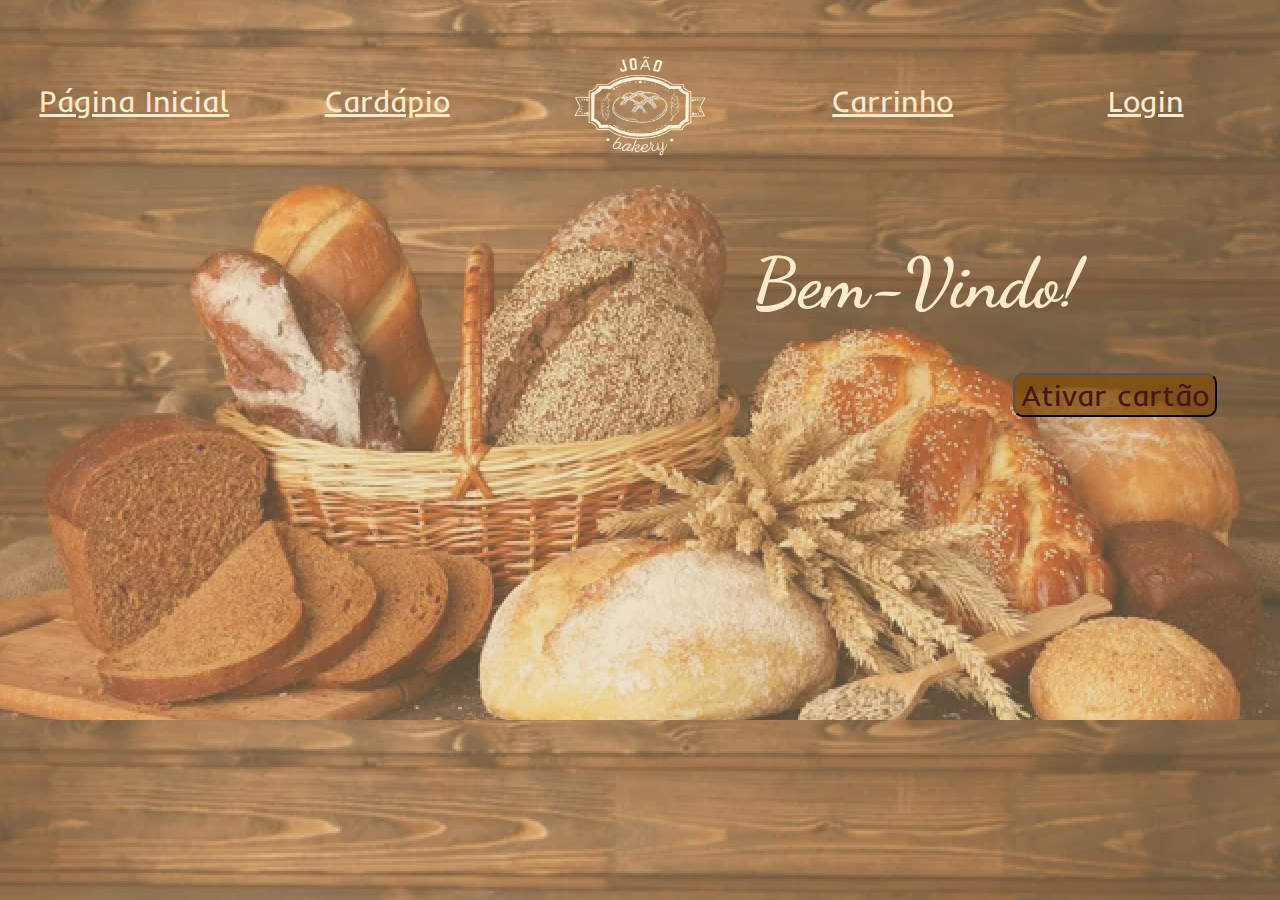
<file: index.html>
<!DOCTYPE html>
<html lang="pt-br">
<head>
    <meta charset="UTF-8">
    <meta name="viewport" content="width=device-width, initial-scale=1.0">
    <link rel="stylesheet" href="style.css">
    <title>Padaria do João</title>
</head>
<body class="body-home">
    <header class="header-principal">
        
    <nav class="menu">
        <a href="#" class="tamanho-menu">Página Inicial</a>
        <a href="/cardapio.html" class="tamanho-menu">Cardápio</a> 
        <div class="title-header tamanho-menu">
            <img src="./image/logojoao.png" alt="logo">
        </div>
        <a href="/carrinho.html" class="tamanho-menu">Carrinho</a>
        <a href="login.html" class="tamanho-menu">Login</a>
    </nav>
    </header>
    <main>
        <h1>Bem-Vindo!</h1>
        <div class="botao">
        <button class="botao-cartao">Ativar cartão</button>
    </div>
    </main>
</body>
</html>
</file>
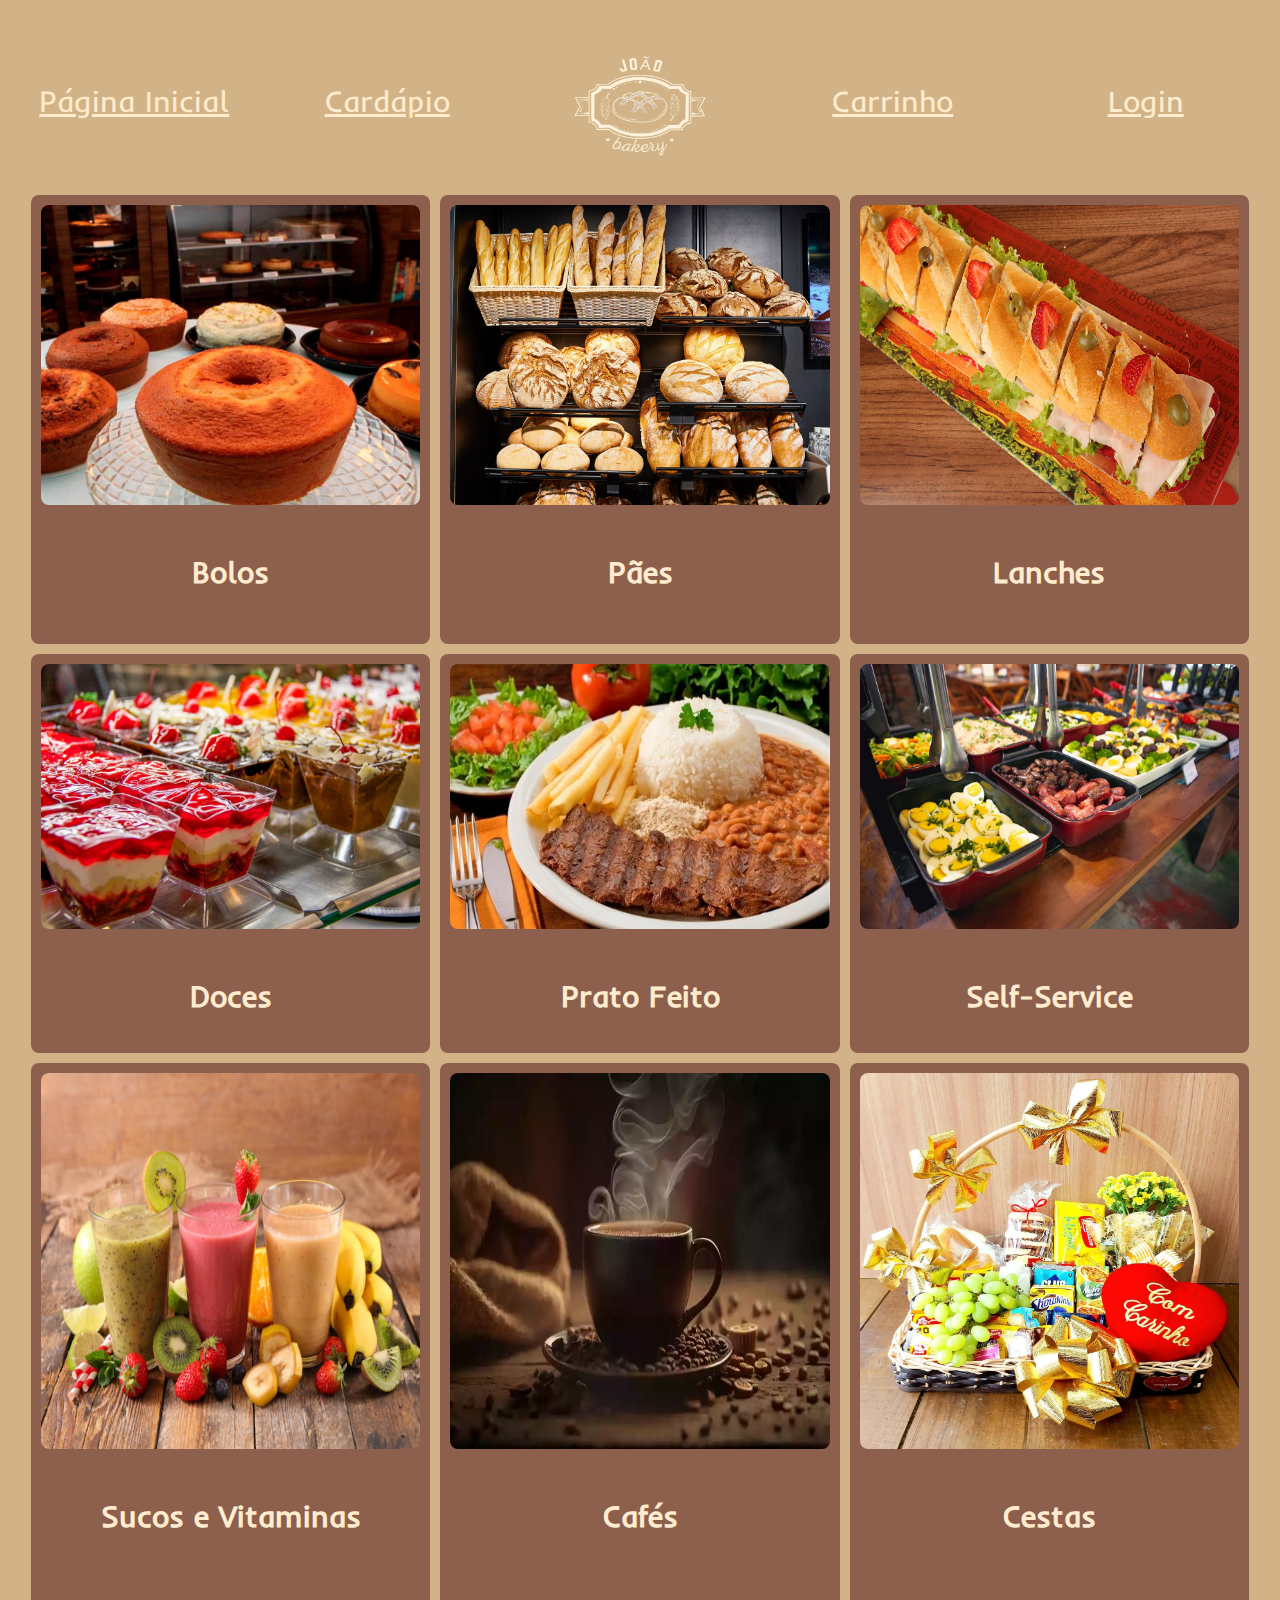
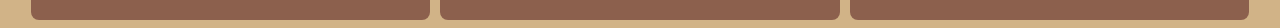
<file: cardapio.html>
<!DOCTYPE html>
<html lang="pt-br">
<head>
    <meta charset="UTF-8">
    <meta name="viewport" content="width=device-width, initial-scale=1.0">
    <link rel="stylesheet" href="style.css">
</head>
<body>
    <header class="header-principal">        
         <nav class="menu">
            <a href="/index.html" class="tamanho-menu">Página Inicial</a>
            <a href="#" class="tamanho-menu">Cardápio</a> 
            <div class="title-header tamanho-menu">
                <img src="./image/logojoao.png" alt="logo">
            </div>
            <a href="/carrinho.html" class="tamanho-menu">Carrinho</a>
            <a href="/login.html" class="tamanho-menu">Login</a>
        </nav>
    </header>
    <main class="itens-cardapio">
        <div class="itens">
            <img src="./image/bolo.jpg" alt="Bolo">
            <h4>Bolos</h4>
        </div>
        <div class="itens">
            <img src="./image/paes.jpg" alt="paes">
            <h4>Pães</h4>
        </div>
        <div class="itens">
            <img src="./image/lanche.jpg" alt="lanche">
            <h4>Lanches</h4>
        </div>
        <div class="itens">
            <img src="./image/Doces.jpg" alt="doce">
            <h4>Doces</h4>
        </div>
        <div class="itens">
            <img src="./image/prato.jpg" alt="prato">
            <h4>Prato Feito</h4>
        </div>
        <div class="itens">
            <img src="./image/self.webp" alt="self">
            <h4>Self-Service</h4>
        </div>
        <div class="itens">
            <img src="./image/suco.jpeg" alt="suco">
            <h4>Sucos e Vitaminas</h4>
        </div>
        <div class="itens">
            <img src="./image/cafe.webp" alt="cafe">
            <h4>Cafés</h4>
        </div>
        <div class="itens">
            <img src="./image/cesta.webp" alt="cesta">
            <h4>Cestas</h4>
        </div>

    </main>
</body>
</html>
</file>
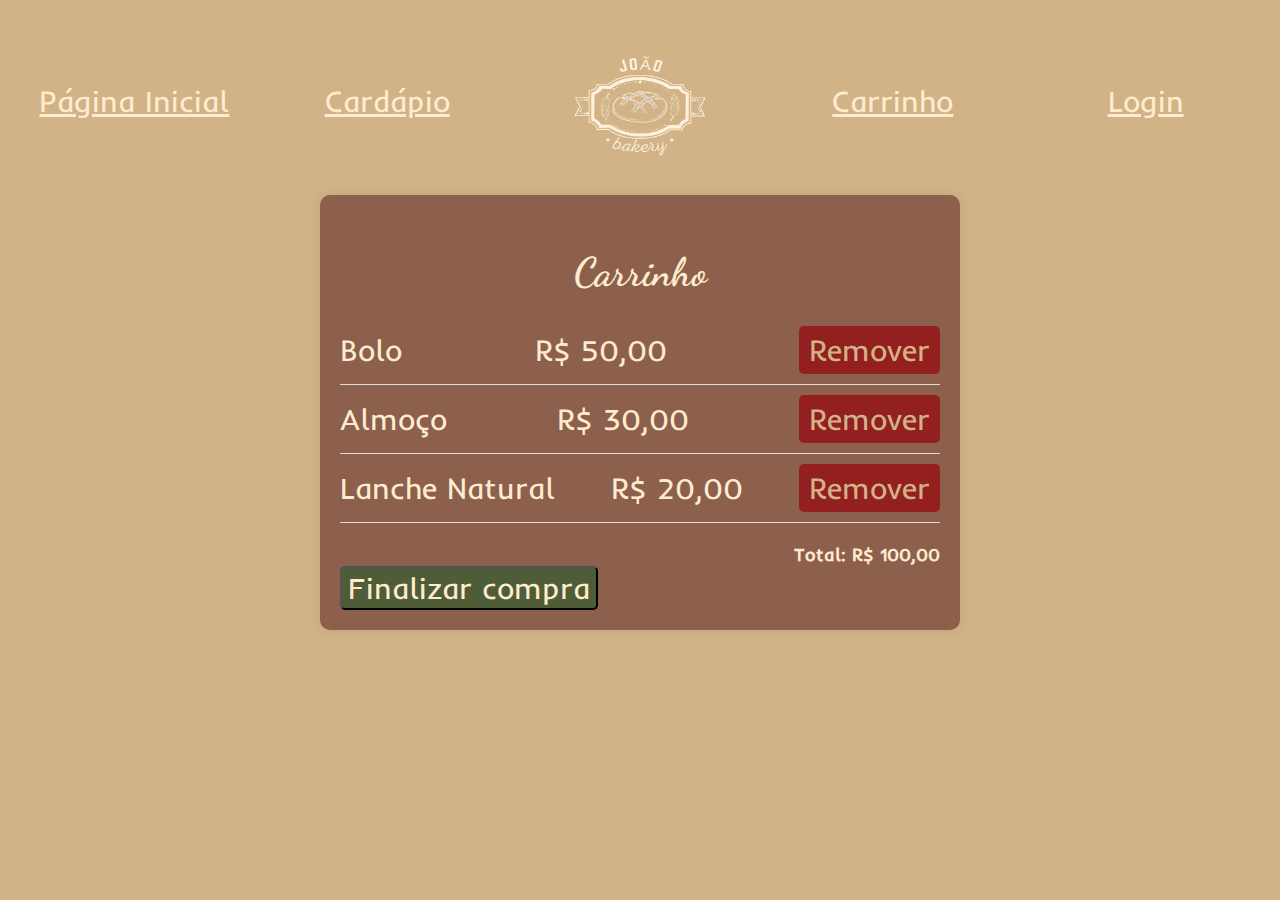
<file: carrinho.html>
<!DOCTYPE html>
<html lang="pt-br">
<head>
    <meta charset="UTF-8">
    <meta name="viewport" content="width=device-width, initial-scale=1.0">
    <link rel="stylesheet" href="style.css">
    <title>Padaria do João</title>
</head>
<body>
    <header class="header-principal">
        
    <nav class="menu">
        <a href="/index.html" class="tamanho-menu">Página Inicial</a>
        <a href="/cardapio.html" class="tamanho-menu">Cardápio</a> 
        <div class="title-header tamanho-menu">
            <img src="./image/logojoao.png" alt="logo">
        </div>
        <a href="/carrinho.html" class="tamanho-menu">Carrinho</a>
        <a href="/login.html" class="tamanho-menu">Login</a>
    </nav>
    </header>
    <main>
        <div class="container">
            <h2>Carrinho</h2>
            <div class="item">
                <span>Bolo</span>
                <span>R$ 50,00</span>
                <button class="botao-delete">Remover</button>
            </div>
            <div class="item">
                <span>Almoço</span>
                <span>R$ 30,00</span>
                <button class="botao-delete">Remover</button>
            </div>
            <div class="item">
                <span>Lanche Natural</span>
                <span>R$ 20,00</span>
                <button class="botao-delete">Remover</button>
            </div>
            <div class="total">Total: R$ 100,00</div>
            <div class="finalizar">
                <button class="botao-finalizar">Finalizar compra</button></div>
        </div>
    </main>
</body>
</html>
</file>
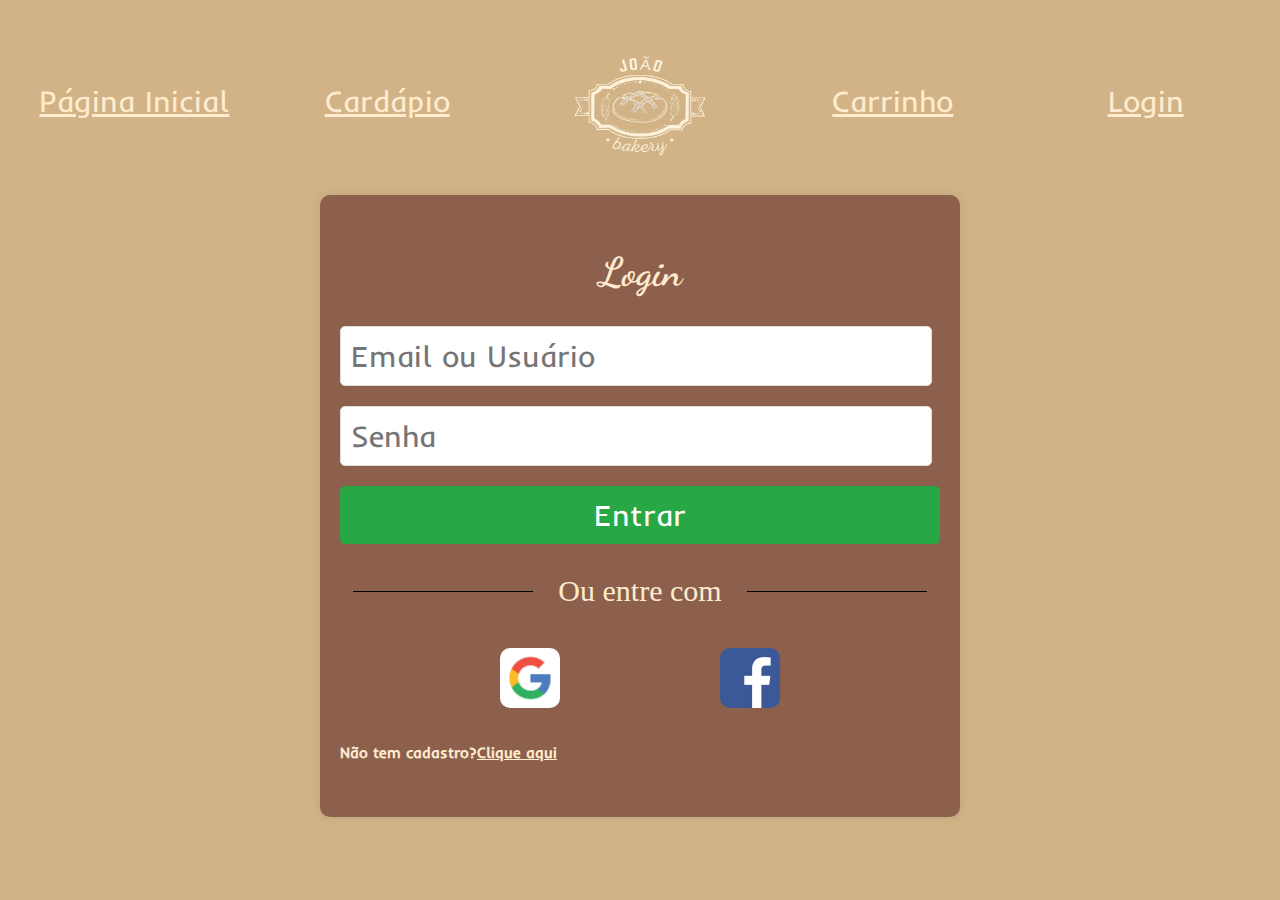
<file: login.html>
<!DOCTYPE html>
<html lang="pt-br">
<head>
    <meta charset="UTF-8">
    <meta name="viewport" content="width=device-width, initial-scale=1.0">
    <link rel="stylesheet" href="style.css">
    <title>Padaria do João</title>
</head>
<body>
    <header class="header-principal">
    <nav class="menu">
        <a href="/index.html" class="tamanho-menu">Página Inicial</a>
        <a href="/cardapio.html" class="tamanho-menu">Cardápio</a> 
        <div class="title-header tamanho-menu">
            <img src="./image/logojoao.png" alt="logo">
        </div>
        <a href="/carrinho.html" class="tamanho-menu">Carrinho</a>
        <a href="/login.html" class="tamanho-menu">Login</a>
    </nav>
    </header>
    <main>

    </main>
   
</body>
</html>



<!DOCTYPE html>
<html lang="pt-br">
<head>
    <meta charset="UTF-8">
    <meta name="viewport" content="width=device-width, initial-scale=1.0">
    <title>Página de Login</title>
    
</head>
<body>
    <div class="login-container">
        <h2>Login</h2>
        <input type="text" placeholder="Email ou Usuário">
        <input type="password" placeholder="Senha">
        <button class="entrar">Entrar</button>
        <div class="ajuste-linha">
            <div class="linha"></div>
            <p> Ou entre com </p>
            <div class="linha"></div>
        </div>
       
        <div class="social-login">
          <div class="login-google"> <img src="./image/google.jpg" alt="google"> </div> 
         <div class="login-face"> <img src="./image/facebook.png" alt="facebook"> </div> 
        </div>
        <h6>Não tem cadastro?<a href="cadastro" class="cadastro"> Clique aqui</a> </h6>
    </div>
    
</body>
</html>
</file>
<file: style.css>
@import url('https://fonts.googleapis.com/css2?family=Dancing+Script:wght@700&display=swap');
@import url('https://fonts.googleapis.com/css2?family=Inder&display=swap');

* {
    font-family: "Inder", serif;
    color: blanchedalmond;
    font-size: 30px;
}

.body-home {
    background-image: url(./image/fundofigma.png);
    background-size: cover; 
}

body {
    background-color: rgb(209, 179, 135);
}

.title-header img {                                                                                                                                                                                                                                                                                                                                                                                                                                                                 
    width: 70%; 
    height: 80%;
    margin-top: 10px;
}

.header-principal {
    width: 100%;
    position: flex;
    top: 0;
    left: 0;
}

.menu {
    width: 100%;
    display: flex;
    justify-content: space-evenly;    
}
 
.tamanho-menu {
    width: 20%;
    display: flex;
    align-items: center;
    justify-content: center;
}

h1 {
    display: flex;
    font-family: 'Dancing Script', cursive;
    font-size: 70px;
    justify-content: flex-end;
    padding: 0 15%;
}

.botao {
    display: flex;
    justify-content: end;
    margin: 0 55px;
}

.botao-cartao {
    background-color: #814d07be;
    color: rgb(70, 22, 22);
    font-family: "Inder", serif;
    display: flex;
    justify-content: flex-end;                                                                                                                                                                                                              
    border-radius: 10px;
}

.itens-cardapio {
    display: flex;
    flex-wrap: wrap;
    justify-content: center;
    gap: 10px;
}

.itens {
    width: 30%; 
    text-align: center; 
    background: rgba(92, 38, 38, 0.589);
    padding: 10px;
    border-radius: 8px;
}

.itens img {
    width: 100%;
    height: 70%;
    border-radius: 8px;
}
       
.container {
    max-width: 600px;
    margin: auto;
    background: rgba(92, 38, 38, 0.589);
    padding: 20px;
    border-radius: 10px;
    box-shadow: 0 0 10px rgba(0, 0, 0, 0.1);
}

h2 {
    text-align: center;
    font-family: 'Dancing Script', cursive;
    font-size: 40px;
}
.item {
    display: flex;
    justify-content: space-between;
    align-items: center;
    padding: 10px 0;
    border-bottom: 1px solid #ddd;
}

.total {
    text-align: right;
    font-size: 18px;
    font-weight: bold;
    margin-top: 20px;
}
.botao-delete {
    background-color: rgb(148, 31, 31);
    color:rgb(209, 179, 135);
    border: none;
    padding: 5px 10px;
    cursor: pointer;
    border-radius: 5px;

}

.botao-finalizar {
    background-color: rgb(78, 92, 56);
    border-radius: 5px;
}

button:hover {
    background-color: darkred;
}

.login-container {
    max-width: 600px;
    margin: auto;
    background: rgba(92, 38, 38, 0.589);
    padding: 20px;
    border-radius: 10px;
    box-shadow: 0 0 10px rgba(0, 0, 0, 0.1);
}

h2 {
    margin-bottom: 20px;
}

input {
    width: 95%;
    padding: 10px;
    margin: 10px 0;
    border: 1px solid #ddd;
    border-radius: 5px;
    margin-top: 10px;
}

.entrar {
    width: 100%;
    padding: 10px;
    background-color: #28a745;
    color: white;
    border: none;
    border-radius: 5px;
    cursor: pointer;
    margin-top: 10px;
}

p {
    font-family: 'Times New Roman', Times, serif;
    font-size: 30px;
}

.linha {
    background-color: black;
    height: 1px;
    width: 30%;
}

.ajuste-linha {
    display: flex;
    align-items: center;
    justify-content: space-around;
}

button:hover {
    background-color: #218838;
}

.social-login {
    display: flex;
    justify-content: space-evenly;
    margin-top: 10px;
}

.social-login img {
    border-radius: 10px;
    width: 60px;
    display: flex;
    justify-content: space-between;
    align-items: center;
}

h6, .cadastro {
    display: flex;
    align-items: center;
    font-size: 15px;
}

.cadastro:hover {
    color: rgb(99, 55, 55);
}
</file>
